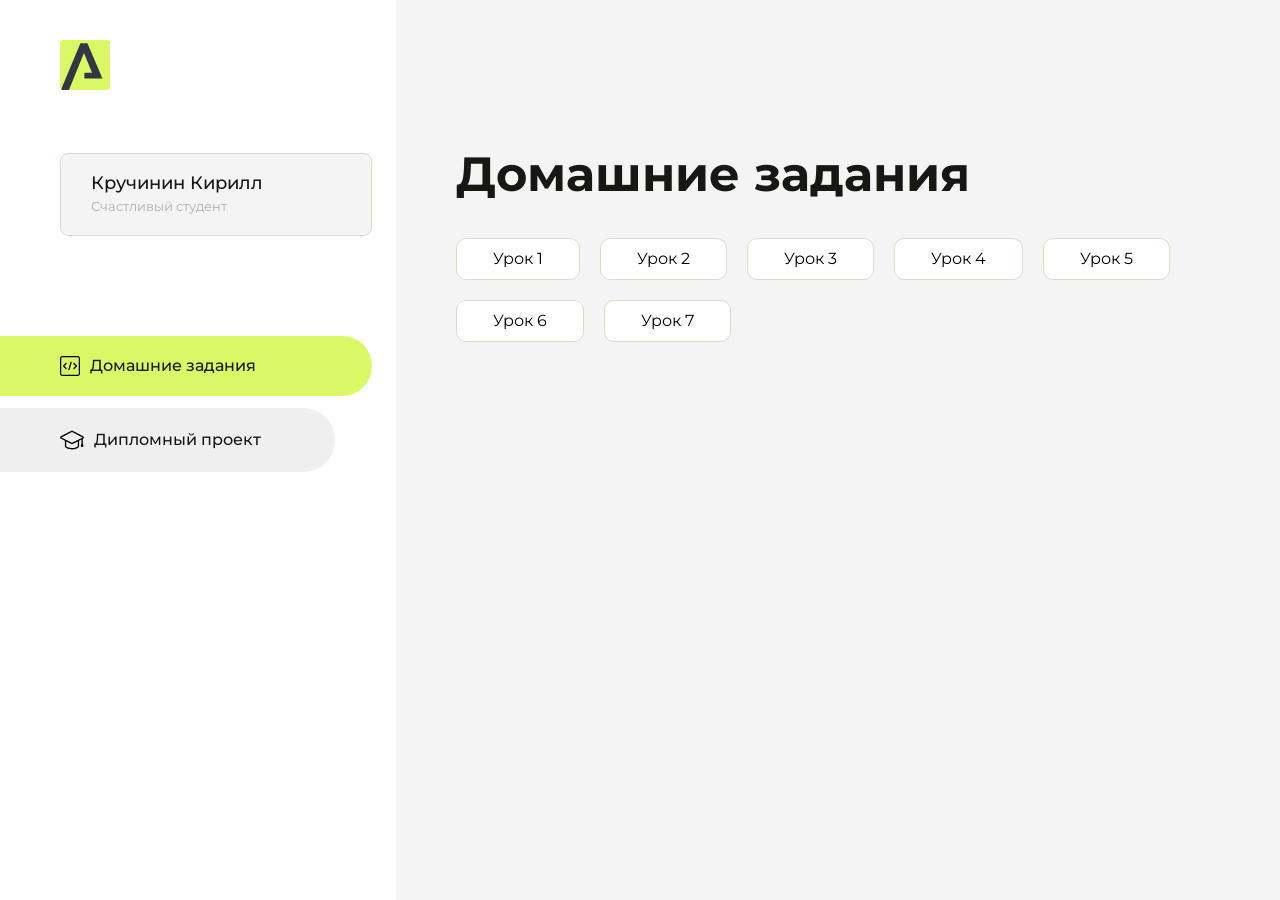
<file: index.html>
<!DOCTYPE html>
<html lang="en">
<head>
    <meta charset="UTF-8">
    <meta name="viewport" content="width=device-width, initial-scale=1.0">
    <title>Домашняя работа</title>
    <link rel="shortcut icon" href="src/logo.ico" type="image/x-icon">
    <link rel="preconnect" href="https://fonts.googleapis.com">
    <link rel="preconnect" href="https://fonts.gstatic.com" crossorigin>
    <link href="https://fonts.googleapis.com/css2?family=Montserrat:wght@400;500;700&family=Rubik:wght@500&display=swap"
          rel="stylesheet">
    <link rel="stylesheet" href="src/style.css">
</head>
<body id="body">
<div class="overlay" id="overlay"></div>
<div class="layout">
    <div class="burger" id="burger">
        <svg viewBox="0 0 24 24" fill="none" xmlns="http://www.w3.org/2000/svg">
            <g id="SVGRepo_bgCarrier" stroke-width="0"></g>
            <g id="SVGRepo_tracerCarrier" stroke-linecap="round" stroke-linejoin="round"></g>
            <g id="SVGRepo_iconCarrier">
                <path d="M4 18L20 18" stroke="#DAF765" stroke-width="2" stroke-linecap="round"></path>
                <path d="M4 12L20 12" stroke="#DAF765" stroke-width="2" stroke-linecap="round"></path>
                <path d="M4 6L20 6" stroke="#DAF765" stroke-width="2" stroke-linecap="round"></path>
            </g>
        </svg>
    </div>
    <aside class="sidebar" id="sidebar">
        <div class="sidebar__inner">
            <div class="logo">
                <svg width="50" height="50" viewBox="0 0 50 50" fill="none" xmlns="http://www.w3.org/2000/svg">
                    <g clip-path="url(#clip0_513_74730)">
                        <path d="M46.17 -0.257004H3.83C1.57281 -0.257004 -0.257 1.57281 -0.257 3.83V46.17C-0.257 48.4272 1.57281 50.257 3.83 50.257H46.17C48.4272 50.257 50.257 48.4272 50.257 46.17V3.83C50.257 1.57281 48.4272 -0.257004 46.17 -0.257004Z"
                              fill="#DAF765"/>
                        <path d="M24.375 38.4H42.461L27.441 3.1585H20.4355C20.4355 3.1585 6.7895 35.881 1.1945 49.294C2.015 50.0275 3.0945 50.257 3.6945 50.257H8.8445L23.954 13.07L32.0465 32.8285H24.375V38.4Z"
                              fill="#323843"/>
                    </g>
                    <defs>
                        <clipPath id="clip0_513_74730">
                            <rect width="50" height="50" fill="white"/>
                        </clipPath>
                    </defs>
                </svg>
            </div>
            <div class="sidebar__user">
                <div class="sidebar__name">Кручинин Кирилл</div>
                <div class="sidebar__text">Счастливый студент</div>
            </div>
            <div class="sidebar__tabs">
                <div class="sidebar__item">
                    <button class="sidebar__button active" id="tasks">
                        <svg xmlns="http://www.w3.org/2000/svg" width="20" height="20" viewBox="0 0 20 20" fill="none">
                            <g clip-path="url(#clip0_704_74543)">
                                <path d="M17.7083 20H2.29167C1.0275 20 0 18.9725 0 17.7083V2.29167C0 1.0275 1.0275 0 2.29167 0H17.7083C18.9725 0 20 1.0275 20 2.29167V17.7083C20 18.9725 18.9725 20 17.7083 20ZM2.29167 1.25C1.7175 1.25 1.25 1.7175 1.25 2.29167V17.7083C1.25 18.2825 1.7175 18.75 2.29167 18.75H17.7083C18.2825 18.75 18.75 18.2825 18.75 17.7083V2.29167C18.75 1.7175 18.2825 1.25 17.7083 1.25H2.29167Z"
                                      fill="black"/>
                                <path d="M6.04167 13.125C5.88167 13.125 5.72167 13.0642 5.6 12.9417L3.1 10.4417C2.85583 10.1975 2.85583 9.80167 3.1 9.5575L5.6 7.0575C5.84417 6.81333 6.24 6.81333 6.48417 7.0575C6.72833 7.30167 6.72833 7.6975 6.48417 7.94167L4.42583 10L6.48417 12.0583C6.72833 12.3025 6.72833 12.6983 6.48417 12.9425C6.36167 13.0642 6.20167 13.125 6.04167 13.125Z"
                                      fill="black"/>
                                <path d="M8.95833 14.1667C8.9 14.1667 8.84 14.1583 8.78167 14.1417C8.45083 14.0442 8.26083 13.6967 8.35833 13.3658L10.4417 6.28251C10.5392 5.95084 10.8892 5.76417 11.2175 5.85917C11.5483 5.95667 11.7383 6.30417 11.6408 6.63501L9.5575 13.7183C9.47833 13.9908 9.22833 14.1667 8.95833 14.1667Z"
                                      fill="black"/>
                                <path d="M13.9583 13.125C13.7983 13.125 13.6383 13.0642 13.5167 12.9417C13.2725 12.6975 13.2725 12.3017 13.5167 12.0575L15.575 9.99916L13.5167 7.94083C13.2725 7.69666 13.2725 7.30083 13.5167 7.05666C13.7608 6.81249 14.1567 6.81249 14.4008 7.05666L16.9008 9.55666C17.145 9.80083 17.145 10.1967 16.9008 10.4408L14.4008 12.9408C14.2783 13.0642 14.1183 13.125 13.9583 13.125Z"
                                      fill="black"/>
                            </g>
                            <defs>
                                <clipPath id="clip0_704_74543">
                                    <rect width="20" height="20" fill="white"/>
                                </clipPath>
                            </defs>
                        </svg>
                        <span>Домашние задания</span></button>
                </div>
                <div class="sidebar__item">
                    <button class="sidebar__button" id="diplom">
                        <svg xmlns="http://www.w3.org/2000/svg" width="24" height="24" viewBox="0 0 24 24" fill="none">
                            <g clip-path="url(#clip0_704_74553)">
                                <path d="M23.2628 10.5971C23.7176 10.365 24 9.90375 24 9.39337C24 8.883 23.7176 8.42175 23.2628 8.18962L12.6135 2.75362C12.2291 2.55824 11.7705 2.55787 11.3854 2.75399L0.736875 8.19C0.282375 8.42175 0 8.883 0 9.39337C0 9.90375 0.282375 10.365 0.736875 10.5971L4.89038 12.7177V18.2074C4.89038 19.8154 8.412 21.393 12 21.393C15.5884 21.393 19.1096 19.815 19.1096 18.2074V12.7174L21.4609 11.517V15.8017L20.901 17.2305C20.7409 17.6389 20.7934 18.0994 21.0405 18.4616C21.2876 18.8246 21.6979 19.041 22.1366 19.041C22.5754 19.041 22.9852 18.8246 23.2324 18.462C23.4795 18.099 23.532 17.6385 23.3719 17.2301L22.8124 15.8021V10.827L23.2628 10.5971ZM17.7623 18.1721C17.6198 18.6375 15.3491 20.0419 12 20.0419C8.65088 20.0419 6.38025 18.6375 6.2415 18.2074V12.3037L6.23887 12.3019C6.23812 12.057 6.1065 11.8207 5.87325 11.7019L1.3515 9.39337L12 3.95737L22.6489 9.39337L12 14.8294L5.87325 11.7019C5.54063 11.5331 4.6695 11.6674 4.5 12C4.33012 12.3322 4.55813 12.5479 4.89038 12.7177L11.3857 16.0331C11.5781 16.1314 11.7889 16.1805 12 16.1805C12.2107 16.1805 12.4222 16.1314 12.6146 16.0331L17.7593 13.407L17.7623 18.1721Z"
                                      fill="black"/>
                            </g>
                            <defs>
                                <clipPath id="clip0_704_74553">
                                    <rect width="24" height="24" fill="white"/>
                                </clipPath>
                            </defs>
                        </svg>
                        <span>Дипломный проект</span></button>
                </div>
            </div>
        </div>

    </aside>
    <div class="content">
        <div class="container">
            <div class="content__block" id="tasksBlock">
                <div class="content__title">Домашние задания</div>
                <ul class="content__list">
                    <li class="content__list-item">
                        <a href="homework1/index.html">Урок 1</a>
                    </li>
                    <li class="content__list-item">
                        <a href="homework2/index.html">Урок 2</a>
                    </li>
                    <li class="content__list-item">
                        <a href="homework3/index.html">Урок 3</a>
                    </li>
                    <li class="content__list-item">
                        <a href="homework4/index.html">Урок 4</a>
                    </li>
                    <li class="content__list-item">
                        <a href="homework5/fit-studio/article.html">Урок 5</a>
                    </li>
                    <li class="content__list-item">
                        <a href="homework6/index.html">Урок 6</a>
                    </li>
                    <li class="content__list-item">
                        <a href="homework7/fit-studio/article.html">Урок 7</a>
                    </li>
                </ul>
            </div>
            <div class="content__block hidden" id="diplomBlock">
                <div class="content__title">Дипломный проект</div>
                <div class="content__list-diplom">
                    <a href="ПАПКА-С-НОМЕРОМ-УРОКА">Ссылка на ДЗ</a>
                </div>
                <div class="content__decor">
                    <div class="content__decor-text">Давай проверим, чему ты научился!</div>
                    <div class="content__decor-img">
                        <img src="src/decor.png" alt="decor">
                    </div>
                </div>
            </div>
        </div>
    </div>
</div>
<script src="src/index.js"></script>
</body>
</html>
</file>
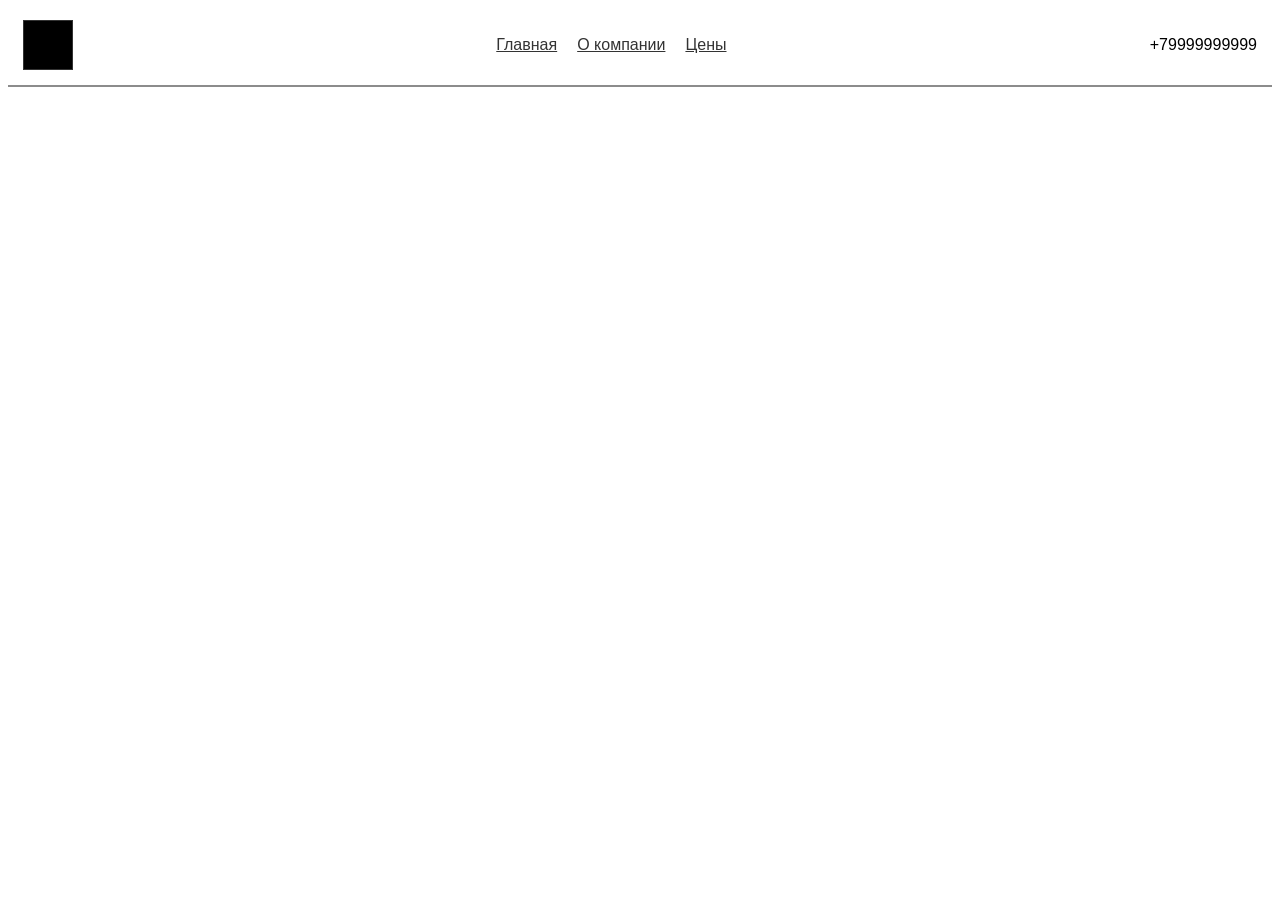
<file: homework6/index.html>
<!DOCTYPE html>
<html lang='en'>
<head>
    <meta charset='utf-8'>
    <meta name='viewport' content='width=device-width, initial-scale=1'>
    <title>Page Title</title>
    <link rel='stylesheet' href='index.css'>
</head>
<body>
    <header class="header">
        <div class="container header_container">
            <div class="logo"></div>
            <div>
                <ul>
                    <li><a href="">Главная</a></li>
                    <li><a href="">О компании</a></li>
                    <li><a href="">Цены</a></li>
                </ul>
            </div>
            <div class="telephone">+79999999999</div>
        </div>
    </header>
</body>
</html>
</file>
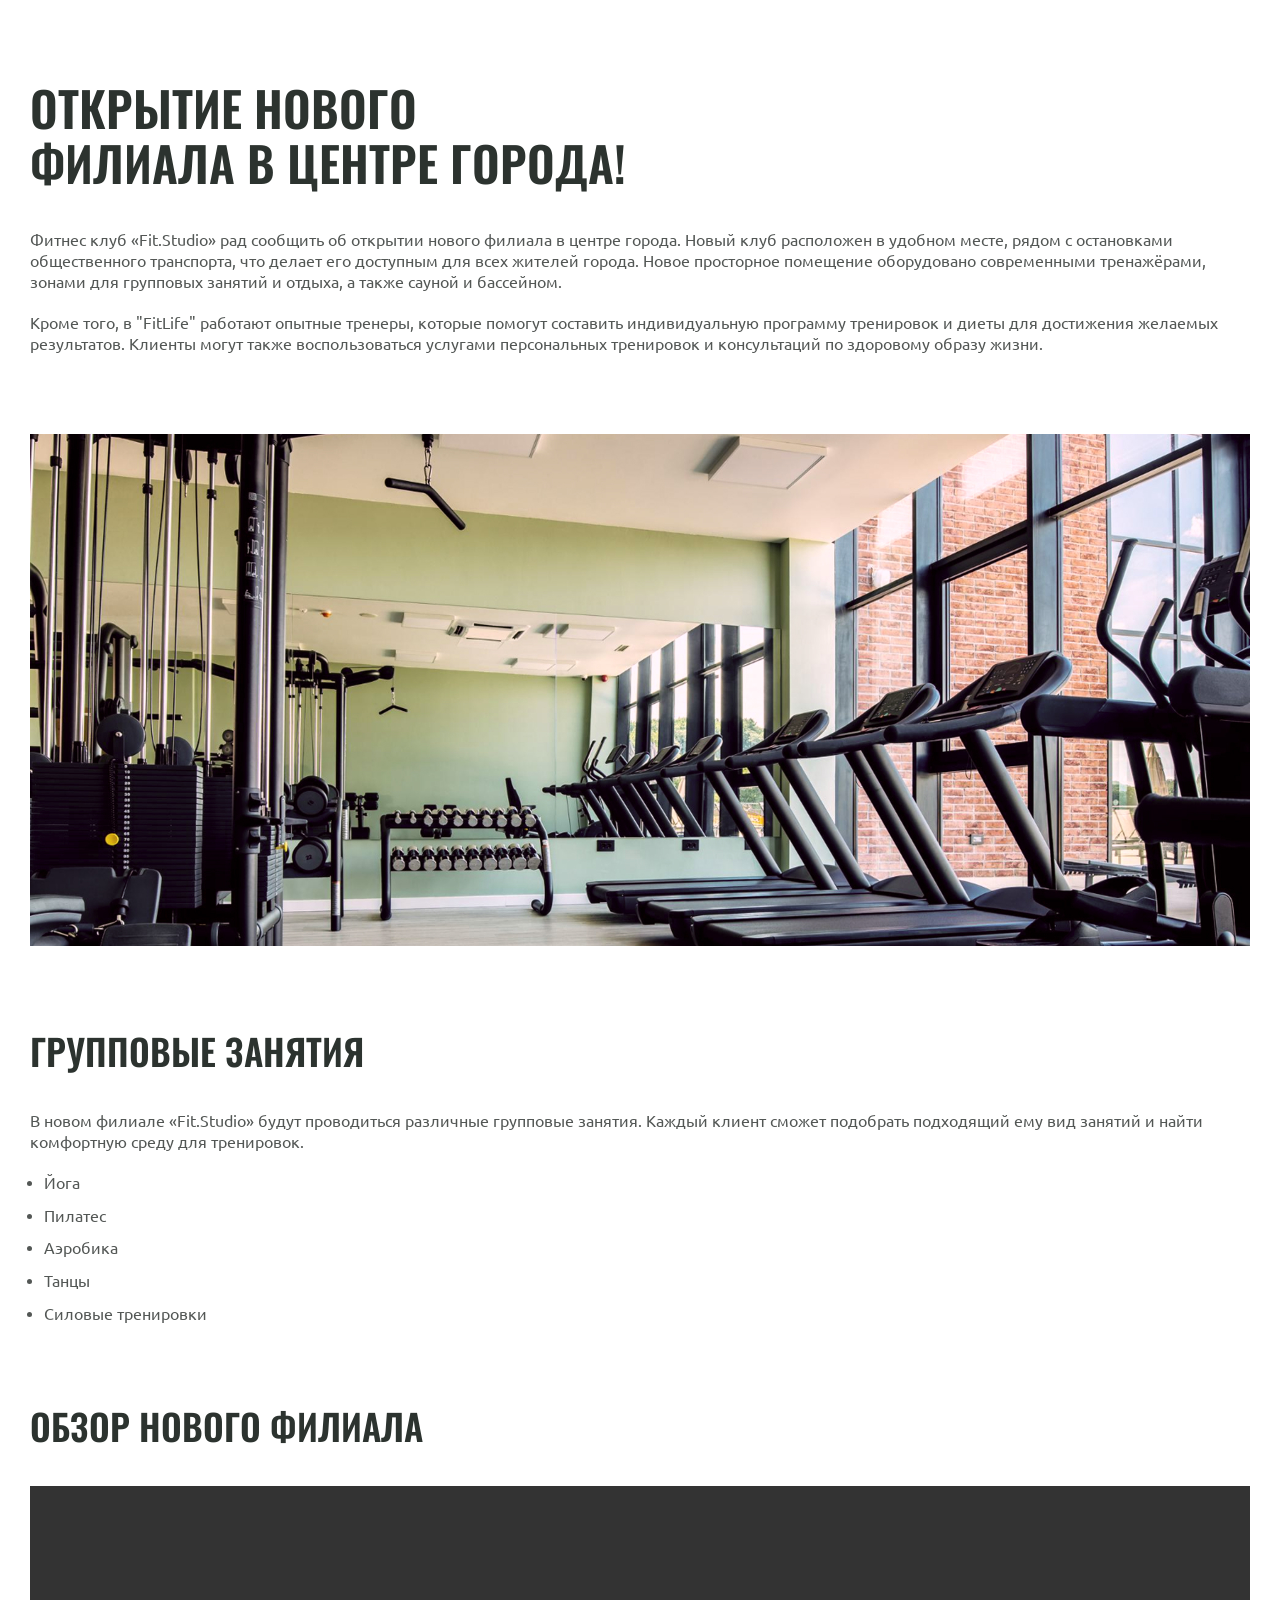
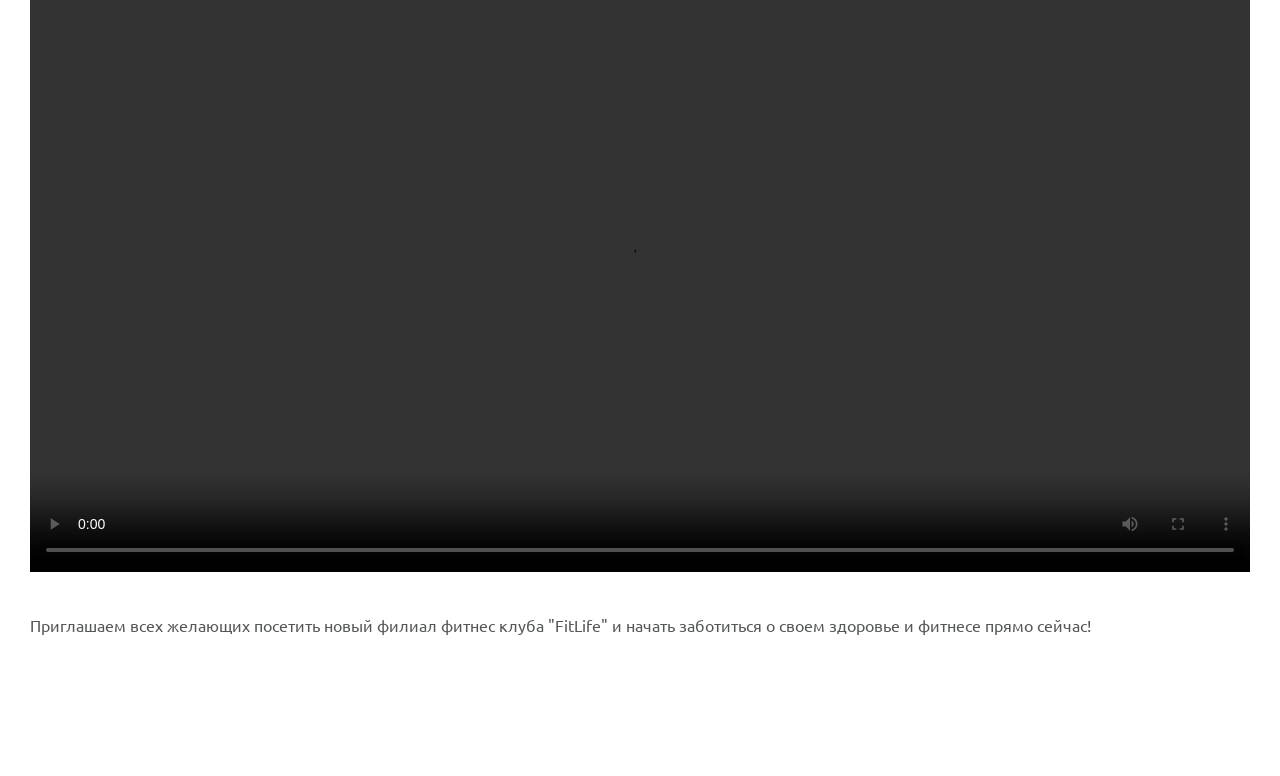
<file: homework5/fit-studio/article.html>
<!DOCTYPE html>
<html lang="ru">
  <head>
    <meta charset="UTF-8" />
    <meta name="viewport" content="width=device-width, initial-scale=1.0" />
    <title>Fit Studio - Открытие нового филиала!</title>
    <link rel="stylesheet" href="./css/normalize.css" />
    <link rel="stylesheet" href="./css/fonts.css" />
    <link rel="stylesheet" href="./css/article.css" />
  </head>
  <body>
    <article class="article">
      <div class="container">
        <h1 class="article-title article-title-large">Открытие нового филиала в центре города!</h1>
        <p class="article-text">
          Фитнес клуб «Fit.Studio» рад сообщить об открытии нового филиала 
          в центре города. Новый клуб расположен в удобном месте, рядом 
          с остановками общественного транспорта, что делает его доступным 
          для всех жителей города. Новое просторное помещение оборудовано 
          современными тренажёрами, зонами для групповых занятий и отдыха, 
          а также сауной и бассейном.
        </p>
        <p class="article-text article-mb">
          Кроме того, в "FitLife" работают опытные тренеры, которые помогут 
          составить индивидуальную программу тренировок и диеты для достижения 
          желаемых результатов. Клиенты могут также воспользоваться услугами 
          персональных тренировок и консультаций по здоровому образу жизни.
        </p>
        <img class="article-img article-mb" src="../fit-studio/foto-video/gym-image.jpg" width="1220" height="512" alt="Тренажерный зал">
        <h2 class="article-title article-title-medium">Групповые занятия</h2>
        <p class="article-text">
          В новом филиале «Fit.Studio» будут проводиться различные групповые 
          занятия. Каждый клиент сможет подобрать подходящий ему вид занятий 
          и найти комфортную среду для тренировок.
        </p>
        <ul class="article-list article-text article-mb">
          <li class="article-item">Йога</li>
          <li class="article-item">Пилатес</li>
          <li class="article-item">Аэробика</li>
          <li class="article-item">Танцы</li>
          <li class="article-item">Силовые тренировки</li>
        </ul>
        <h2 class="article-title article-title-medium">Обзор нового филиала</h2>
        <video class="article-video" src="../fit-studio/foto-video/gym-video.mp4" width="1220" height="686" controls></video>
        <p class="article-text">
          Приглашаем всех желающих посетить новый филиал фитнес клуба "FitLife" 
          и начать заботиться о своем здоровье и фитнесе прямо сейчас!
        </p>
      </div>
    </article>
  </body>
</html>
</file>
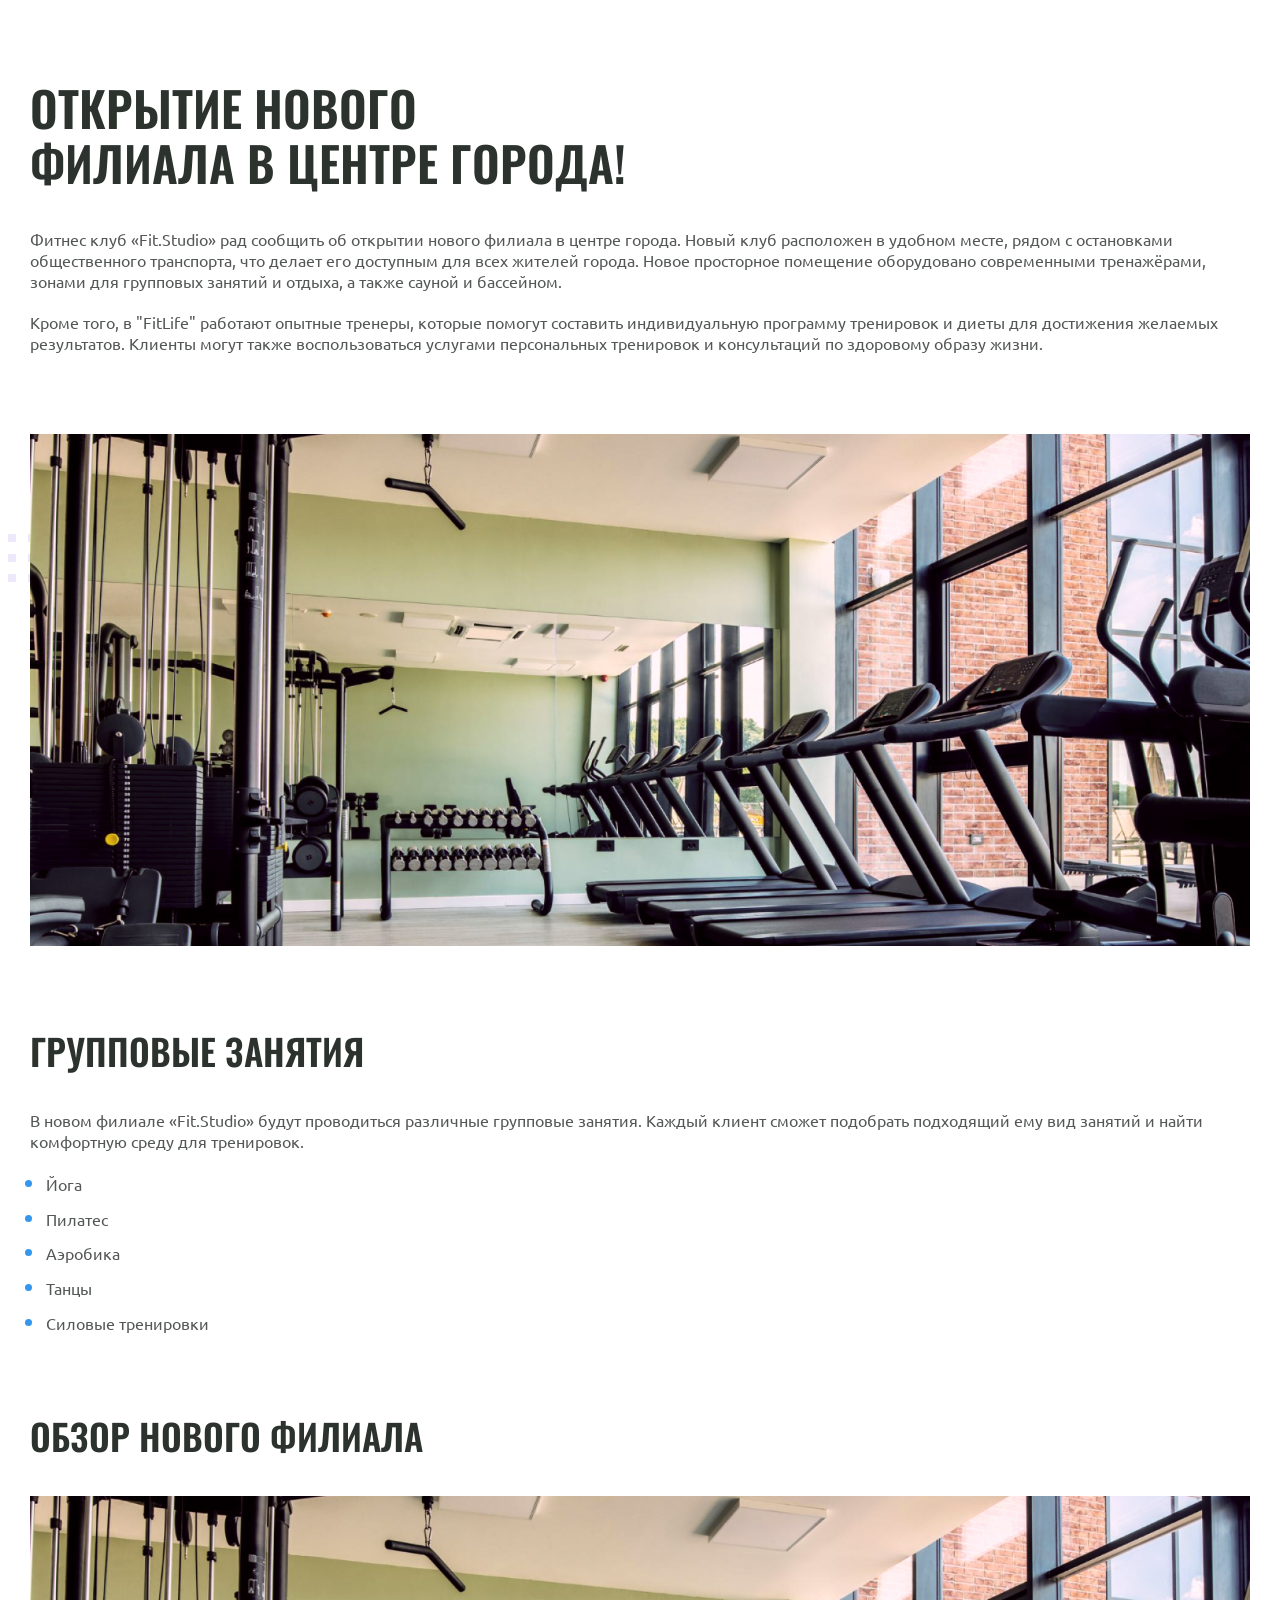
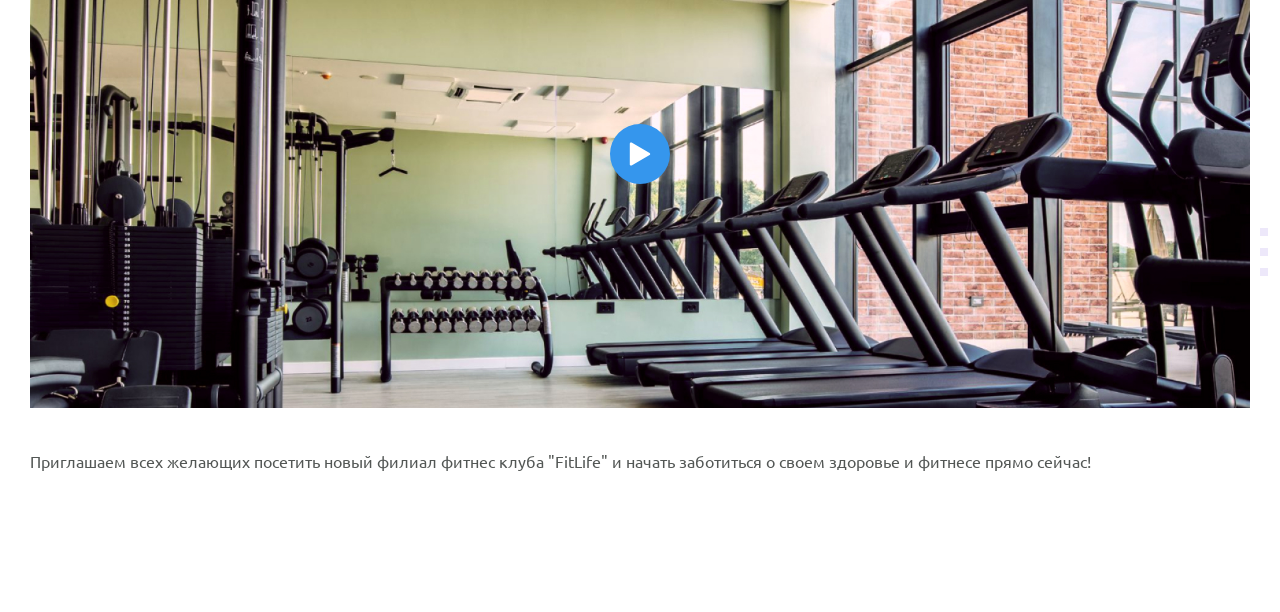
<file: homework7/fit-studio/article.html>
<!DOCTYPE html>
<html lang="ru">
  <head>
    <meta charset="UTF-8" />
    <meta name="viewport" content="width=device-width, initial-scale=1.0" />
    <title>Fit Studio - Открытие нового филиала!</title>
    <link rel="stylesheet" href="./css/normalize.css" />
    <link rel="stylesheet" href="./css/fonts.css" />
    <link rel="stylesheet" href="./css/article.css" />
  </head>
  <body>
    <article class="article">
      <div class="container">
        <h1 class="article-title article-title-large">
          Открытие нового филиала в центре города!
        </h1>
        <p class="article-text">
          Фитнес клуб «Fit.Studio» рад сообщить об открытии нового филиала
          в центре города. Новый клуб расположен в удобном месте, рядом
          с остановками общественного транспорта, что делает его доступным
          для всех жителей города. Новое просторное помещение оборудовано
          современными тренажёрами, зонами для групповых занятий и отдыха,
          а также сауной и бассейном.
        </p>
        <p class="article-text article-mb-1">
          Кроме того, в "FitLife" работают опытные тренеры, которые помогут
          составить индивидуальную программу тренировок и диеты для достижения
          желаемых результатов. Клиенты могут также воспользоваться услугами
          персональных тренировок и консультаций по здоровому образу жизни.
        </p>
        <div class="article-decor-wrapper article-decor-wrapper-1 article-mb-1">
          
          <img
            class="article-img"
            src="./images/gym-img.jpg"
            width="1220"
            height="512"
            alt="Тренажерный зал"
          />
        </div>
        <h2 class="article-title article-title-medium">Групповые занятия</h2>
        <p class="article-text">
          В новом филиале «Fit.Studio» будут проводиться различные групповые
          занятия. Каждый клиент сможет подобрать подходящий ему вид занятий
          и найти комфортную среду для тренировок.
        </p>
        <ul class="article-list article-text article-mb-1">
          <li class="article-item">Йога</li>
          <li class="article-item">Пилатес</li>
          <li class="article-item">Аэробика</li>
          <li class="article-item">Танцы</li>
          <li class="article-item">Силовые тренировки</li>
        </ul>
        <h2 class="article-title article-title-medium">Обзор нового филиала</h2>
        <div class="article-decor-wrapper article-decor-wrapper-2 article-mb-2">
          <button class="article-play-button">
            <img
              src="./images/play-icon.svg"
              width="24"
              height="24"
              alt="Запустить"
            />
          </button>
          <img
            class="article-img"
            src="./images/gym-img.jpg"
            width="1220"
            height="512"
            alt="Тренажерный зал"
          />
          
        </div>
        <p class="article-text">
          Приглашаем всех желающих посетить новый филиал фитнес клуба "FitLife"
          и начать заботиться о своем здоровье и фитнесе прямо сейчас!
        </p>
      </div>
    </article>
  </body>
</html>
</file>
<file: src/style.css>
*{padding: 0;margin: 0;border: 0;}
*,*:before,*:after{-webkit-box-sizing: border-box;box-sizing: border-box;}
:focus,:active{outline: none;}
a:focus,a:active{outline: none;}
nav,footer,header,aside{display: block;}
html,body{
    height:100%;width:100%;
    font-size:100%;line-height:1;-ms-text-size-adjust:100%;-moz-text-size-adjust:100%;-webkit-text-size-adjust:100%;}
input,button,textarea{font-family:inherit;}
input::-ms-clear{display: none;}
button{cursor: pointer;}
button::-moz-focus-inner{padding:0;border:0;}
a,a:visited{text-decoration: none;}
a:hover{text-decoration: none;}
ul li{list-style: none;}
img{vertical-align: top;}
h1,h2,h3,h4,h5,h6{font-size:inherit;font-weight: inherit;}
a{color:inherit;}



body {
    font-family: "Montserrat",SansSerif;
    color: black;
}

body.overflow {
    overflow: hidden;
}



.layout {
    display: -webkit-box;
    display: -ms-flexbox;
    display: flex;
    min-height: 100vh;
}

.sidebar {
    padding: 40px 24px 40px 0;
    -ms-flex-negative: 0;
    flex-shrink: 0;
    background-color: white;
}



.content {
    -webkit-box-flex: 1;
    -ms-flex-positive: 1;
    flex-grow: 1;
    background-color: #F4F4F4;
}

.container {
    display: -webkit-box;
    display: -ms-flexbox;
    display: flex;
    -webkit-box-orient: vertical;
    -webkit-box-direction: normal;
    -ms-flex-direction: column;
    flex-direction: column;
    -webkit-box-pack: center;
    -ms-flex-pack: center;
    justify-content: center;
    -webkit-box-align: center;
    -ms-flex-align: center;
    align-items: center;
    padding: 150px 60px 80px 60px;
}


.logo {
    margin-left: 60px;
    margin-bottom: 60px;
}

.sidebar__user {
    background-color: #F4F4F4;
    padding: 20px 30px;
    margin-left: 60px;
    margin-bottom: 100px;
    border-radius: 8px;
    border: 1px solid #DADEC9;
}

.sidebar__name {
    color:#161814;
    font-size: 18px;
    font-weight: 500;
    margin-bottom: 6px;
}

.sidebar__text {
    color: #AFB1A7;
    font-size: 13px;
    font-weight: 400;
    line-height: 130%; /* 16.9px */
}

.sidebar__item {
    width: 372px;
}

.sidebar__button {
    display: -webkit-box;
    display: -ms-flexbox;
    display: flex;
    -webkit-box-align: center;
    -ms-flex-align: center;
    align-items: center;
    gap: 10px;
    padding: 20px 60px;
    margin-bottom: 12px;
    border-radius: 0px 100px 100px 0px;
    -webkit-transition: all .5s;
    -o-transition: all .5s;
    transition: all .5s;
    cursor: pointer;
    width: 90%;
    color:#161814;
    font-size: 16px;
    font-weight: 500;
}

.sidebar__button.active , .sidebar__button:hover {
    width: 100%;
    background-color: #DAF765;
}


.content__title {
    color: #161814;
    font-size: 48px;
    font-weight: 700;
    margin-bottom: 40px;
}

.content__list {
    display: -webkit-box;
    display: -ms-flexbox;
    display: flex;
    -webkit-box-align: center;
    -ms-flex-align: center;
    align-items: center;
    -ms-flex-wrap: wrap;
    flex-wrap: wrap;
    gap: 20px;
}



.content__list-item  {
    cursor: pointer;
    padding: 12px 18px;
    background-color: #fff;
    border-radius: 10px;
    border: 1px solid #DADEC9;
    -webkit-transition: all .3s;
    -o-transition: all .3s;
    transition: all .3s;
}

.content__list-item:hover,.content__list-diplom:hover {
    background-color: #AFB1A7;
}

li a {
    padding: 12px 18px;

}


.content__list-diplom {
    -webkit-transition: all .3s;
    -o-transition: all .3s;
    transition: all .3s;
    display: inline-block;
    padding: 12px 18px;
    background-color: #fff;
    border-radius: 10px;
    border: 1px solid #DADEC9;
}

.content__decor {
    display: -webkit-box;
    display: -ms-flexbox;
    display: flex;
    -webkit-box-align: center;
    -ms-flex-align: center;
    align-items: center;
}

.content__decor-text {
    color:#BEDD44;
    font-size: 36px;
    font-weight: 700;
    line-height: 110%; /* 39.6px */
}

.content__block {
    max-width: 1200px;
}

.content__block.hidden {
    display: none;
}

.content__decor-img img{
    width: 100%;
}

.burger {
    display: none;
    padding: 5px;
    position: fixed;
    top: 3%;
    right: 7%;
    width: 40px;
    height: 40px;
    background-color: #161814;
    border-radius: 50%;
    z-index: 10;
    border: 1px solid #DAF765;
}

@media (max-width: 768px) {
    .burger {
        display: block;
    }

    .sidebar {
        -webkit-transition: all .3s;
        -o-transition: all .3s;
        transition: all .3s;
        -webkit-transform: translateX(-100%);
        -ms-transform: translateX(-100%);
        transform: translateX(-100%);
        position: fixed;
        top: 0;
        left: 0;
        bottom: 0;
        z-index: 5;
    }

    .sidebar.show {
        -webkit-transform: translateX(0%);
        -ms-transform: translateX(0%);
        transform: translateX(0%);
    }

    .overlay {
        opacity: 0;
        pointer-events: none;
        -webkit-transition: all .3s;
        -o-transition: all .3s;
        transition: all .3s;
        position: absolute;
        top: 0;
        right: 0;
        left: 0;
        bottom: 0;
        z-index: 3;
        background-color: #000000e0;
    }

    .overlay.show {
        opacity: 1;
        pointer-events: all;
    }

    .container {
        padding: 40px 20px;
        min-height: 100%;
    }

    .content__decor {
        margin-top: 20px;
        -webkit-box-orient: vertical;
        -webkit-box-direction: normal;
        -ms-flex-direction: column;
        flex-direction: column;
    }
}

@media (max-width: 400px) {
    .sidebar__user {
        margin-left: 0;
    }
}
</file>
<file: homework6/index.css>
html{
    font-family: sans-serif;
}

body *{
    box-sizing: border-box;
}
ul{
    padding: 0;
    margin: 0;
    list-style: none;
    display: flex;
    gap: 20px;
    flex-shrink: 0;
}
.container{
    max-width: 1320px;
    padding: 0 15px;
    margin: 0 auto;
    border-bottom: 2px solid #39393994 ;
}
.header_container{
    margin-top: 20px;
    display: flex;
    gap: 20px;
    padding-bottom: 15px;
    justify-content: space-between;
    align-items: center;
    flex-wrap: wrap;
    
}
.logo{
    width: 50px;
    height: 50px;
    background-color: black;
    border: 1px solid #333;
    flex-shrink: 0;
}
@media screen and (max-width: 455px) {
  .header_container {
    justify-content: flex-start;
  }
}
a{
    white-space: nowrap;
    color: #333;
}
</file>
<file: homework5/fit-studio/css/fonts.css>
@font-face {
  font-family: "Ubuntu";
  src: local("Ubuntu"), url("../fonts/UbuntuLight.woff2") format("woff2");
  font-weight: 300;
  font-style: normal;
  font-display: swap;
}

@font-face {
  font-family: "Ubuntu";
  src: local("Ubuntu"), url("../fonts/UbuntuRegular.woff2") format("woff2");
  font-weight: 400;
  font-style: normal;
  font-display: swap;
}

@font-face {
  font-family: "Ubuntu";
  src: local("Ubuntu"), url("../fonts/UbuntuMedium.woff2") format("woff2");
  font-weight: 500;
  font-style: normal;
  font-display: swap;
}

@font-face {
  font-family: "Oswald";
  src: local("Oswald"), url("../fonts/OswaldMedium.woff2") format("woff2");
  font-weight: 500;
  font-style: normal;
  font-display: swap;
}

@font-face {
  font-family: "Oswald";
  src: local("Oswald"), url("../fonts/OswaldSemiBold.woff2") format("woff2");
  font-weight: 600;
  font-style: normal;
  font-display: swap;
}
</file>
<file: homework5/fit-studio/css/article.css>
html {
  font-family: Ubuntu, sans-serif;
  font-weight: 400;
}

body * {
  box-sizing: border-box;
}
h1,
h2,
h3,
h4,
h5,
h6,
p{
  margin: 0;
}

.container{
  max-width: 1250px;
  margin: 0 auto;
  padding:0 15px;
}
.article{
  padding-top: 80px;
  padding-bottom: 120px;
}
.article-title{
  max-width: 596px;
  font-family: "Oswald", sans-serif;
  font-weight: 600;
  line-height: 115%;
  text-transform: uppercase;
  color: #2c332f;
  margin-bottom: 40px;
}
.article-title-large{
  font-size: 48px;
}
.article-title-medium{
  font-size: 36px;
}
.article-text{
  margin-bottom: 20px;
  font-weight: 400;
  font-size: 16px;
  line-height: 130%;
  color: #535755;
}
.article-mb{
  margin-bottom: 80px;
}
.article-img{
  width: 100%;
}
.article-list{
  margin-top: 0;
  padding-left: 14px;
}
.article-item{
  margin-bottom: 12px;
}
.article-video{
  width: 100%;
  margin-bottom: 40px;
}
</file>
<file: homework7/fit-studio/css/fonts.css>
@font-face {
  font-family: "Ubuntu";
  src: local("Ubuntu"), url("../fonts/UbuntuLight.woff2") format("woff2");
  font-weight: 300;
  font-style: normal;
  font-display: swap;
}

@font-face {
  font-family: "Ubuntu";
  src: local("Ubuntu"), url("../fonts/UbuntuRegular.woff2") format("woff2");
  font-weight: 400;
  font-style: normal;
  font-display: swap;
}

@font-face {
  font-family: "Ubuntu";
  src: local("Ubuntu"), url("../fonts/UbuntuMedium.woff2") format("woff2");
  font-weight: 500;
  font-style: normal;
  font-display: swap;
}

@font-face {
  font-family: "Oswald";
  src: local("Oswald"), url("../fonts/OswaldMedium.woff2") format("woff2");
  font-weight: 500;
  font-style: normal;
  font-display: swap;
}

@font-face {
  font-family: "Oswald";
  src: local("Oswald"), url("../fonts/OswaldSemiBold.woff2") format("woff2");
  font-weight: 600;
  font-style: normal;
  font-display: swap;
}
</file>
<file: homework7/fit-studio/css/article.css>
html {
  font-family: Ubuntu, sans-serif;
  font-weight: 400;
}

body * {
  box-sizing: border-box;
}

h1,
h2,
h3,
h4,
h5,
h6,
p {
  margin: 0;
}

.container {
  max-width: 1250px;
  margin: 0 auto;
  padding: 0 15px;
}

.article {
  padding-top: 80px;
  padding-bottom: 120px;
}

.article-title {
  max-width: 596px;
  margin-bottom: 40px;
  font-family: Oswald;
  font-weight: 600;
  line-height: 115%;
  text-transform: uppercase;
  color: #2c332f;
}

.article-title-large {
  font-size: 48px;
}

.article-title-medium {
  font-size: 36px;
}

.article-text {
  margin-bottom: 20px;
  font-weight: 400;
  font-size: 16px;
  line-height: 130%;
  color: #535755;
}

.article-mb-1 {
  margin-bottom: 80px;
}

.article-mb-2 {
  margin-bottom: 40px;
}

.article-decor-wrapper {
  position: relative;
}



.article-decor-wrapper::before {
  content: "";
  position: absolute;
  z-index: -1;
  background: url(../images/decor-icon.svg);
  width: 528px;
  height: 48px;
}

.article-decor-wrapper-1::before {
  top: 100px;
  left: -350px;
}

.article-decor-wrapper-2::before {
  right: -350px;
  bottom: 136px;
}

.article-img,
.article-video {
  width: 100%;
}

.article-list {
  margin-top: 0;
  padding-left: 16px;
}

.article-item {
  margin-bottom: 12px;
}

.article-item::marker{
  color: #3596ed;
  font-size: 22px;
}

.article-play-button {
  position: absolute;
  top: 50%;
  left: 50%;
  transform: translate(-50%, -50%);
  display: flex;
  align-items: center;
  justify-content: center;
  width: 60px;
  height: 60px;
  padding: 0;
  background-color: #3596ed;
  border: none;
  border-radius: 50%;
  cursor: pointer;
}
</file>
